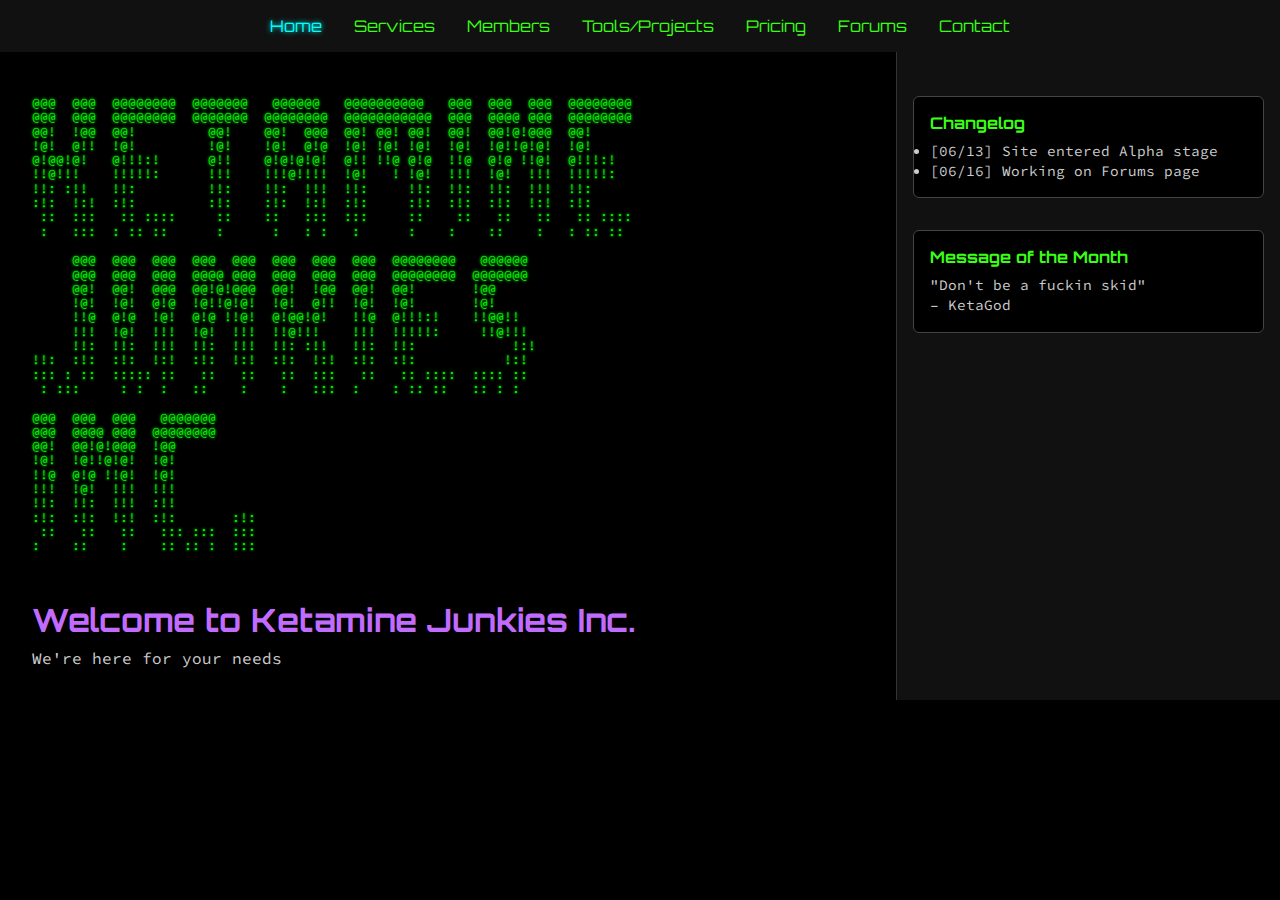
<file: index.html>
<!DOCTYPE html>
<html lang="en">
<head>
  <meta charset="UTF-8">
  <meta name="viewport" content="width=device-width, initial-scale=1.0">
  <title>KJI | Home</title>
  <link href="https://fonts.googleapis.com/css2?family=Orbitron:wght@600&family=Source+Code+Pro&display=swap" rel="stylesheet">
  <style>
    * {
      margin: 0;
      padding: 0;
      box-sizing: border-box;
    }

    body {
      background: #000;
      color: #fff;
      font-family: 'Source Code Pro', monospace;
      display: flex;
    }

    header {
      width: 100%;
      background-color: #111;
      padding: 1rem 0;
      position: fixed;
      top: 0;
      z-index: 100;
    }

    nav ul {
      list-style: none;
      display: flex;
      justify-content: center;
      flex-wrap: wrap;
    }

    nav ul li {
      margin: 0 1rem;
    }

    nav ul li a {
      color: #39ff14;
      text-decoration: none;
      font-family: 'Orbitron', sans-serif;
      transition: color 0.3s ease;
    }

    nav ul li a:hover,
    nav ul li a.active {
      color: #00ffff;
        text-shadow: 0 0 5px #00ffff;
    }

    main {
      padding: 6rem 2rem 2rem 2rem;
      width: 70%;
    }

    .ascii-logo {
      font-family: 'Source Code Pro', monospace;
      color: #00ff00;
      font-size: 13px;
      line-height: 1.1;
      white-space: pre-wrap;
      text-shadow: 0 0 3px #00ff00;
      margin-bottom: 2rem;
      text-align: left;
    }

    h1 {
      font-family: 'Orbitron', sans-serif;
      font-size: 2rem;
      color: #c26bff;
      margin-bottom: 0.5rem;
    }

    p {
      color: #ccc;
      font-size: 1rem;
    }

    .sidebar {
      width: 30%;
      background: #111;
      padding: 6rem 1rem 2rem 1rem;
      border-left: 1px solid #333;
      display: flex;
      flex-direction: column;
      gap: 2rem;
    }

    .panel {
      background: #000;
      border: 1px solid #444;
      padding: 1rem;
      border-radius: 6px;
    }

    .panel h2 {
      font-family: 'Orbitron', sans-serif;
      color: #39ff14;
      margin-bottom: 0.5rem;
      font-size: 1rem;
    }

    .panel ul, .panel p {
      font-size: 0.9rem;
      line-height: 1.4;
      color: #ccc;
    }
  </style>
</head>
<body>
  <header>
    <nav>
      <ul>
        <li><a href="index.html" class="active">Home</a></li>
        <li><a href="services.html">Services</a></li>
        <li><a href="members.html">Members</a></li>
        <li><a href="tools.html">Tools/Projects</a></li>
        <li><a href="pricing.html">Pricing</a></li>
        <li><a href="forums.html">Forums</a></li>
        <li><a href="contact.html">Contact</a></li>
      </ul>
    </nav>
  </header>

  <main>
    <pre class="ascii-logo">
@@@  @@@  @@@@@@@@  @@@@@@@   @@@@@@   @@@@@@@@@@   @@@  @@@  @@@  @@@@@@@@
@@@  @@@  @@@@@@@@  @@@@@@@  @@@@@@@@  @@@@@@@@@@@  @@@  @@@@ @@@  @@@@@@@@
@@!  !@@  @@!         @@!    @@!  @@@  @@! @@! @@!  @@!  @@!@!@@@  @@!
!@!  @!!  !@!         !@!    !@!  @!@  !@! !@! !@!  !@!  !@!!@!@!  !@!
@!@@!@!   @!!!:!      @!!    @!@!@!@!  @!! !!@ @!@  !!@  @!@ !!@!  @!!!:!
!!@!!!    !!!!!:      !!!    !!!@!!!!  !@!   ! !@!  !!!  !@!  !!!  !!!!!:
!!: :!!   !!:         !!:    !!:  !!!  !!:     !!:  !!:  !!:  !!!  !!:
:!:  !:!  :!:         :!:    :!:  !:!  :!:     :!:  :!:  :!:  !:!  :!:
 ::  :::   :: ::::     ::    ::   :::  :::     ::    ::   ::   ::   :: ::::
 :   :::  : :: ::      :      :   : :   :      :    :    ::    :   : :: ::

     @@@  @@@  @@@  @@@  @@@  @@@  @@@  @@@  @@@@@@@@   @@@@@@
     @@@  @@@  @@@  @@@@ @@@  @@@  @@@  @@@  @@@@@@@@  @@@@@@@
     @@!  @@!  @@@  @@!@!@@@  @@!  !@@  @@!  @@!       !@@
     !@!  !@!  @!@  !@!!@!@!  !@!  @!!  !@!  !@!       !@!
     !!@  @!@  !@!  @!@ !!@!  @!@@!@!   !!@  @!!!:!    !!@@!!
     !!!  !@!  !!!  !@!  !!!  !!@!!!    !!!  !!!!!:     !!@!!!
     !!:  !!:  !!!  !!:  !!!  !!: :!!   !!:  !!:            !:!
!!:  :!:  :!:  !:!  :!:  !:!  :!:  !:!  :!:  :!:           !:!
::: : ::  ::::: ::   ::   ::   ::  :::   ::   :: ::::  :::: ::
 : :::     : :  :   ::    :    :   :::  :    : :: ::   :: : :

@@@  @@@  @@@   @@@@@@@
@@@  @@@@ @@@  @@@@@@@@
@@!  @@!@!@@@  !@@
!@!  !@!!@!@!  !@!
!!@  @!@ !!@!  !@!
!!!  !@!  !!!  !!!
!!:  !!:  !!!  :!!
:!:  :!:  !:!  :!:       :!:
 ::   ::   ::   ::: :::  :::
:    ::    :    :: :: :  :::
    </pre>
    <h1>Welcome to Ketamine Junkies Inc.</h1>
    <p>We're here for your needs</p>
  </main>

  <aside class="sidebar">
    <div class="panel">
      <h2>Changelog</h2>
      <ul>
        <li>[06/13] Site entered Alpha stage</li>
        <li>[06/16] Working on Forums page</li>
      </ul>
    </div>

    <div class="panel">
      <h2>Message of the Month</h2>
      <p>"Don't be a fuckin skid"<br>– KetaGod</p>
    </div>
  </aside>
</body>
</html>
</file>
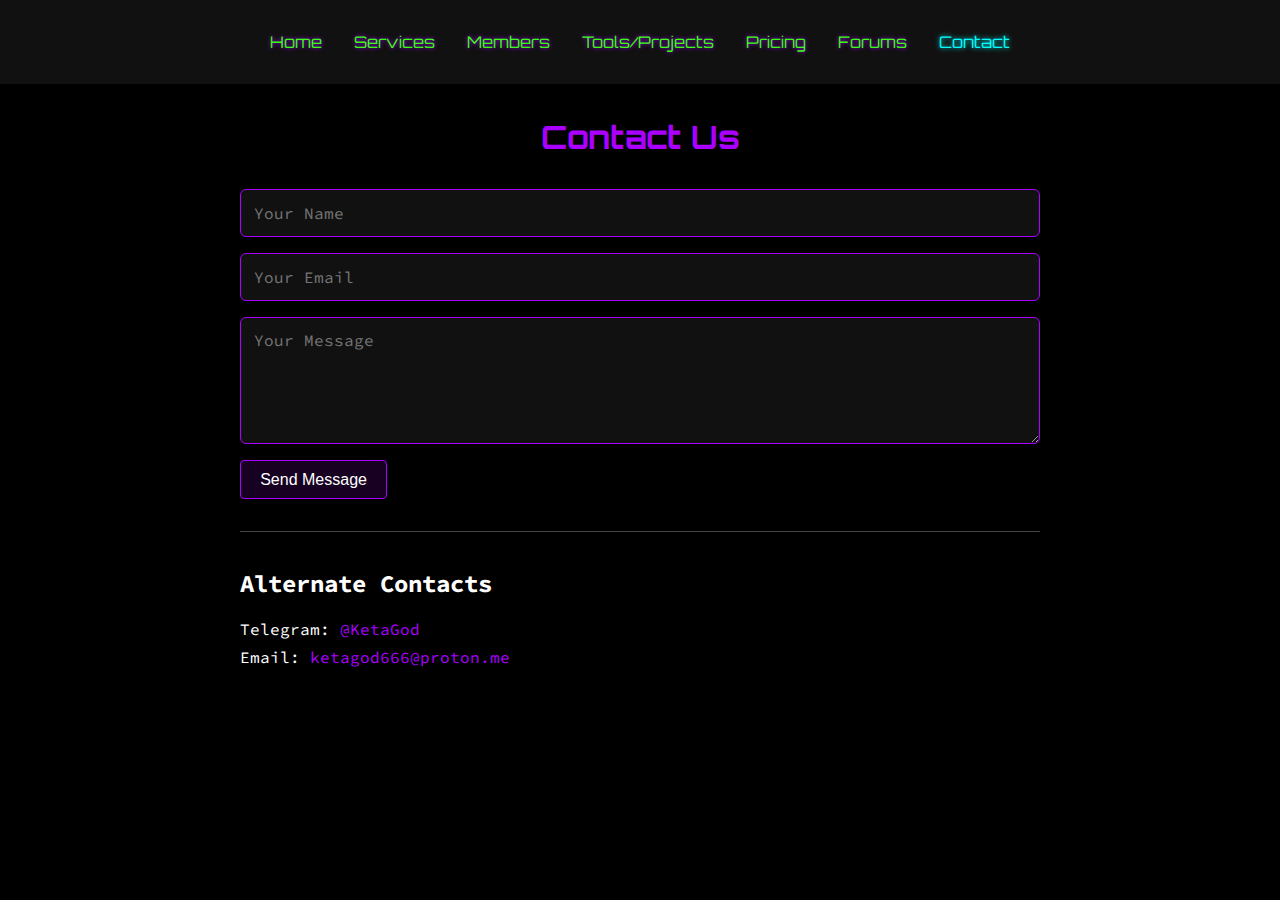
<file: contact.html>
<!DOCTYPE html>
<html lang="en">
<head>
  <meta charset="UTF-8">
  <meta name="viewport" content="width=device-width, initial-scale=1.0">
  <title>KJI | Contact</title>
  <link href="https://fonts.googleapis.com/css2?family=Orbitron:wght@600&family=Source+Code+Pro&display=swap" rel="stylesheet">
  <link rel="stylesheet" href="assets/css/styles.css">
  <style>
    body {
      background: #000;
      color: #fff;
      font-family: 'Source Code Pro', monospace;
    }
    header {
      width: 100%;
      background-color: #111;
      padding: 1rem 0;
      position: fixed;
      top: 0;
      z-index: 100;
    }
    nav ul {
      list-style: none;
      display: flex;
      justify-content: center;
      flex-wrap: wrap;
      padding-left: 0;
    }
    nav ul li {
      margin: 0 1rem;
    }
    nav ul li a {
      color: #fff;
      text-decoration: none;
      font-family: 'Orbitron', sans-serif;
      transition: color 0.3s ease;
      text-shadow: 0 0 4px #aa00ff;
    }
    nav ul li a:hover,
    nav ul li a.active {
      color: #aa00ff;
    }
    main {
      padding: 6rem 2rem 2rem 2rem;
      max-width: 800px;
      margin: auto;
    }
    h1 {
      font-family: 'Orbitron', sans-serif;
      color: #aa00ff;
      text-align: center;
      margin-bottom: 2rem;
    }
    form {
      display: flex;
      flex-direction: column;
      gap: 1rem;
    }
    input, textarea {
      background: #111;
      border: 1px solid #aa00ff;
      border-radius: 6px;
      padding: 0.8rem;
      color: #fff;
      font-family: 'Source Code Pro', monospace;
      font-size: 1rem;
    }
    input:focus, textarea:focus {
      outline: none;
      box-shadow: 0 0 6px #aa00ff99;
    }
    button {
      width: fit-content;
      align-self: flex-start;
      background: #aa00ff22;
      border: 1px solid #aa00ff;
      color: #fff;
      padding: 0.6rem 1.2rem;
      border-radius: 4px;
      font-size: 1rem;
      cursor: pointer;
      transition: background 0.3s ease;
    }
    button:hover {
      background: #aa00ff66;
    }
    .alt-contacts {
      margin-top: 2rem;
      border-top: 1px solid #444;
      padding-top: 1rem;
    }
    .alt-contacts p {
      margin: 0.5rem 0;
    }
    .alt-contacts a {
      color: #aa00ff;
      text-decoration: none;
    }
  </style>
</head>
<body>
  <header>
    <nav>
      <ul>
        <li><a href="index.html">Home</a></li>
        <li><a href="services.html">Services</a></li>
        <li><a href="members.html">Members</a></li>
        <li><a href="tools.html">Tools/Projects</a></li>
        <li><a href="pricing.html">Pricing</a></li>
        <li><a href="forums.html">Forums</a></li>
        <li><a href="contact.html" class="active">Contact</a></li>
      </ul>
    </nav>
  </header>

  <main>
    <h1>Contact Us</h1>
    <form>
      <input type="text" placeholder="Your Name" required>
      <input type="email" placeholder="Your Email" required>
      <textarea rows="5" placeholder="Your Message" required></textarea>
      <button type="submit">Send Message</button>
    </form>

    <div class="alt-contacts">
      <h2>Alternate Contacts</h2>
      <p>Telegram: <a href="https://t.me/KetaGod" target="_blank">@KetaGod</a></p>
      <p>Email: <a href="mailto:ketagod666@proton.me">ketagod666@proton.me</a></p>
    </div>
  </main>
</body>
</html>
</file>
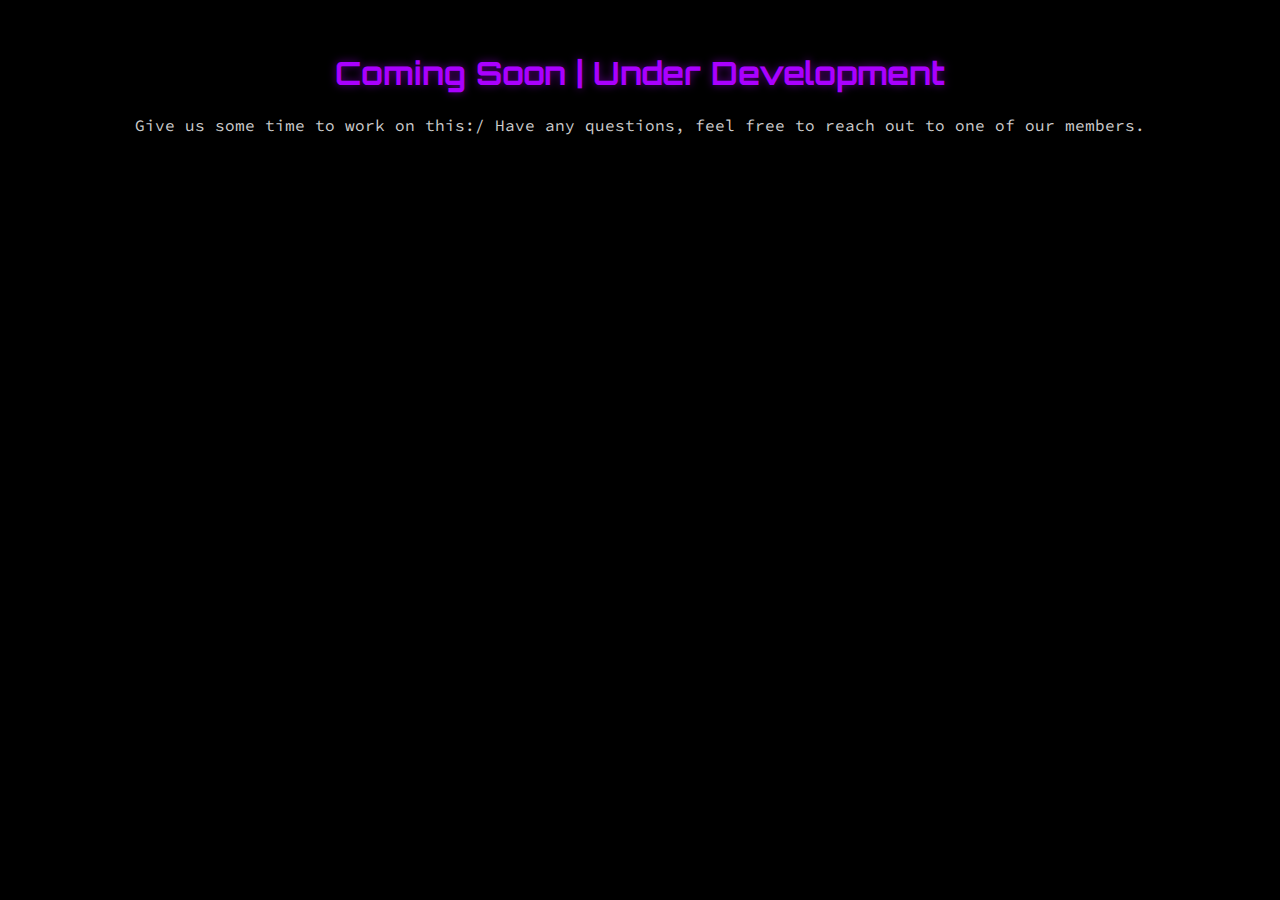
<file: forums.html>
<!DOCTYPE html>
<html lang="en">
<head>
  <meta charset="UTF-8">
  <meta name="viewport" content="width=device-width, initial-scale=1.0">
  <title>KJI | Forums</title>
  <link href="https://fonts.googleapis.com/css2?family=Orbitron:wght@600&family=Source+Code+Pro&display=swap" rel="stylesheet">
  <link rel="stylesheet" href="assets/css/styles.css">
  <style>
    body {
      background-color: #000;
      color: #fff;
      font-family: 'Source Code Pro', monospace;
      margin: 0;
      padding: 2rem;
      text-align: center;
    }
    h1 {
      font-family: 'Orbitron', sans-serif;
      color: #aa00ff;
      text-shadow: 0 0 8px #aa00ff88;
    }
    p {
      color: #ccc;
    }
  </style>
</head>
<body>
  <h1>Coming Soon | Under Development</h1>
  <p>Give us some time to work on this:/ Have any questions, feel free to reach out to one of our members.</p>
</body>
</html>
</file>
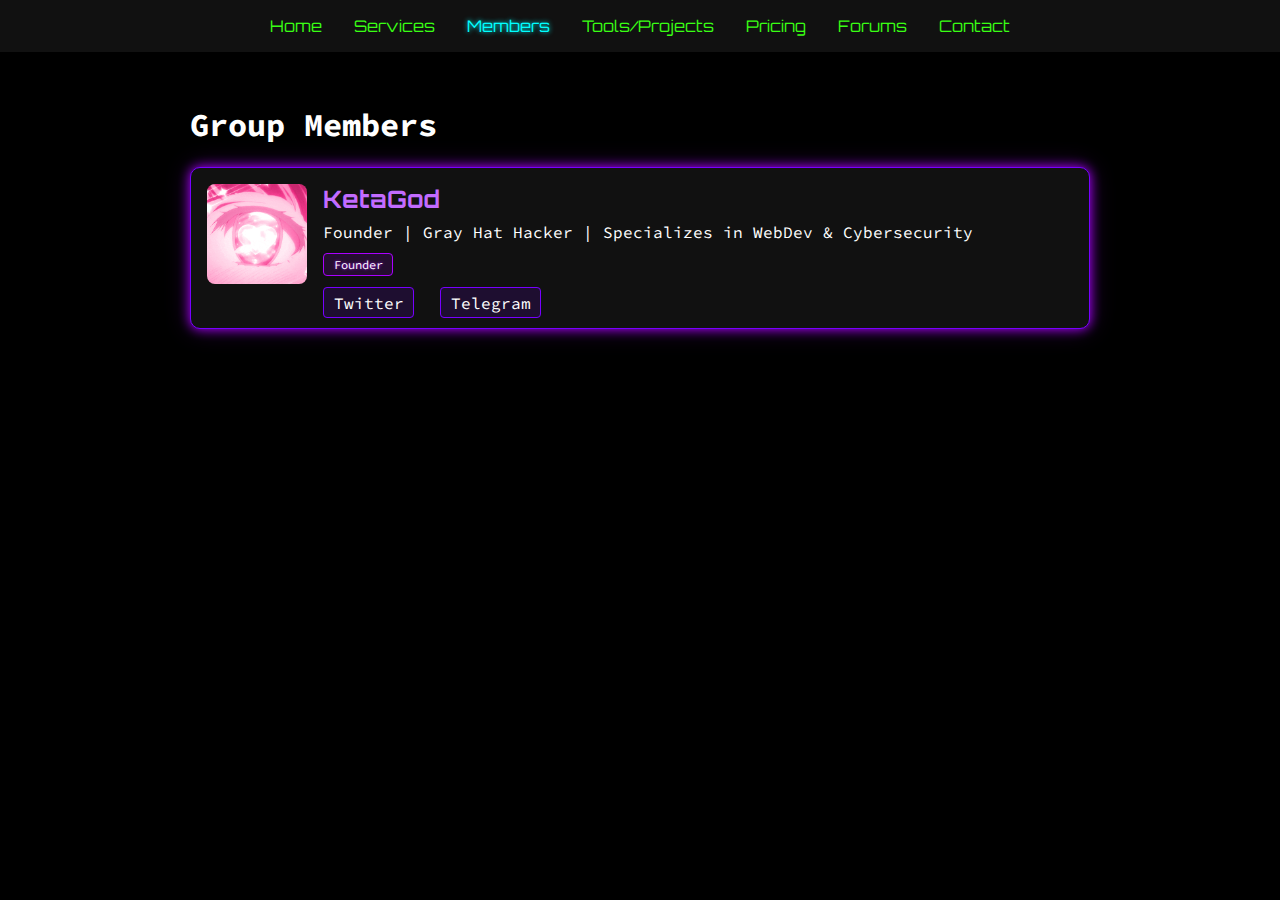
<file: members.html>
<!DOCTYPE html>
<html lang="en">
<head>
  <meta charset="UTF-8">
  <meta name="viewport" content="width=device-width, initial-scale=1.0">
  <title>KJI | Members</title>
  <link href="https://fonts.googleapis.com/css2?family=Orbitron:wght@600&family=Source+Code+Pro&display=swap" rel="stylesheet">
  <link rel="stylesheet" href="assets/css/styles.css">
  <style>
    body {
      background-color: #000;
      margin: 0;
    }

    .members {
      padding: 2rem;
      color: #fff;
      font-family: 'Source Code Pro', monospace;
      max-width: 900px;
      margin: auto;
    }

    .member-card {
      background: #111;
      border: 1px solid #7700ff;
      border-radius: 10px;
      padding: 1rem;
      margin: 1rem 0;
      display: flex;
      gap: 1rem;
      box-shadow: 0 0 12px #aa00ff, 0 0 24px #aa00ff44;
      align-items: flex-start;
    }

    .member-card img {
      width: 100px;
      height: 100px;
      border-radius: 8px;
      object-fit: cover;
    }

    .member-info {
      flex-grow: 1;
    }

    .member-info h2 {
      margin: 0;
      font-family: 'Orbitron', sans-serif;
      color: #c26bff;
    }

    .member-info p {
      margin: 0.5rem 0;
    }

    .badges {
      margin: 0.5rem 0 1rem 0;
    }

    .badge {
      display: inline-block;
      font-size: 0.75rem;
      padding: 0.2rem 0.6rem;
      margin: 0.2rem 0.4rem 0 0;
      border-radius: 4px;
      background: #aa00ff22;
      border: 1px solid #aa00ff;
      color: #fff;
      text-shadow: 0 0 3px #aa00ff;
    }

    .social-links {
      margin-top: 0.5rem;
    }

    .social-links a {
      margin-right: 1rem;
      color: #fff;
      text-decoration: none;
      border: 1px solid #7700ff;
      padding: 0.3rem 0.6rem;
      border-radius: 4px;
      transition: background 0.3s ease;
      background: #7700ff22;
    }

    .social-links a:hover {
      background: #aa00ff66;
    }
  </style>
</head>
<body>
  <header>
    <nav>
      <ul>
        <li><a href="index.html">Home</a></li>
        <li><a href="services.html">Services</a></li>
        <li><a href="members.html" class="active">Members</a></li>
        <li><a href="tools.html">Tools/Projects</a></li>
        <li><a href="pricing.html">Pricing</a></li>
        <li><a href="forums.html">Forums</a></li>
        <li><a href="contact.html">Contact</a></li>
      </ul>
    </nav>
  </header>

  <main class="members">
    <h1>Group Members</h1>

    <div class="member-card">
      <img src="assets/images/love.gif" alt="KetaGod pfp">
      <div class="member-info">
        <h2>KetaGod</h2>
        <p>Founder | Gray Hat Hacker | Specializes in WebDev & Cybersecurity</p>
        <div class="badges">
          <span class="badge">Founder</span>
        </div>
        <div class="social-links">
          <a href="https://x.com/ketagod666v2" target="_blank">Twitter</a>
          <a href="https://t.me/KetaGod" target="_blank">Telegram</a>
        </div>
      </div>
    </div>

  </main>
</body>
</html>
</file>
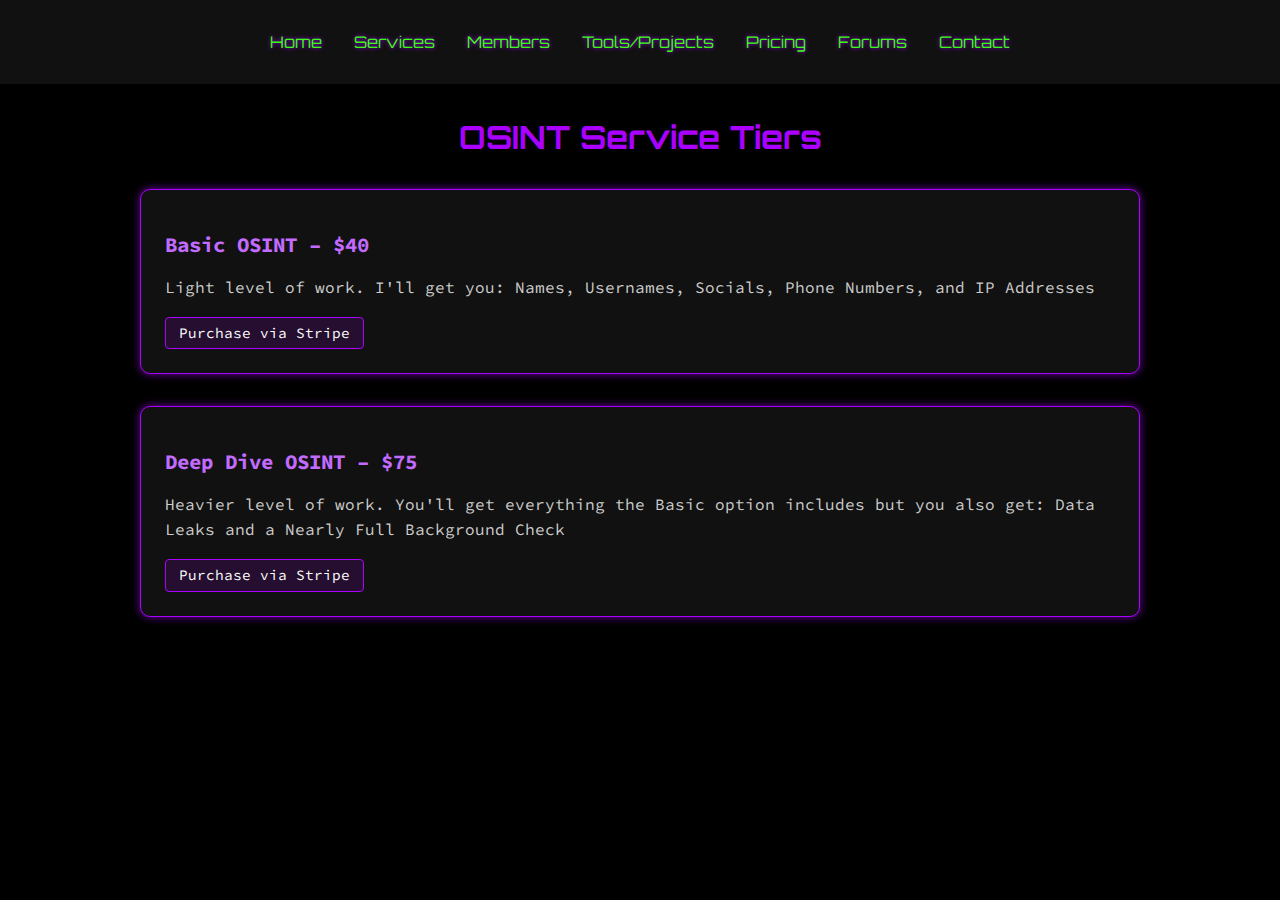
<file: osint.html>
<!DOCTYPE html>
<html lang="en">
<head>
  <meta charset="UTF-8">
  <meta name="viewport" content="width=device-width, initial-scale=1.0">
  <title>KJI | OSINT Tiers</title>
  <link href="https://fonts.googleapis.com/css2?family=Orbitron:wght@600&family=Source+Code+Pro&display=swap" rel="stylesheet">
  <link rel="stylesheet" href="assets/css/styles.css">
  <style>
    body {
      background: #000;
      color: #fff;
      font-family: 'Source Code Pro', monospace;
    }
    header {
      width: 100%;
      background-color: #111;
      padding: 1rem 0;
      position: fixed;
      top: 0;
      z-index: 100;
    }
    nav ul {
      list-style: none;
      display: flex;
      justify-content: center;
      flex-wrap: wrap;
      padding-left: 0;
    }
    nav ul li {
      margin: 0 1rem;
    }
    nav ul li a {
      color: #fff;
      text-decoration: none;
      font-family: 'Orbitron', sans-serif;
      transition: color 0.3s ease;
      text-shadow: 0 0 4px #aa00ff;
    }
    nav ul li a:hover,
    nav ul li a.active {
      color: #aa00ff;
    }
    main {
      padding: 6rem 2rem 2rem 2rem;
      max-width: 1000px;
      margin: auto;
    }
    h1 {
      font-family: 'Orbitron', sans-serif;
      color: #aa00ff;
      text-align: center;
      margin-bottom: 2rem;
    }
    .osint-tier {
      background: #111;
      border: 1px solid #aa00ff;
      border-radius: 10px;
      padding: 1.5rem;
      margin-bottom: 2rem;
      box-shadow: 0 0 8px #aa00ffaa;
    }
    .osint-tier h2 {
      font-size: 1.3rem;
      color: #c26bff;
    }
    .osint-tier p {
      color: #ccc;
      line-height: 1.6;
      margin: 0.5rem 0 1rem;
    }
    .osint-tier .price {
      font-size: 1.1rem;
      color: #fff;
      margin-bottom: 1rem;
    }
    .osint-tier a {
      display: inline-block;
      text-decoration: none;
      color: #fff;
      border: 1px solid #aa00ff;
      padding: 0.4rem 0.8rem;
      border-radius: 4px;
      background: #aa00ff22;
      transition: background 0.3s ease;
      font-size: 0.9rem;
    }
    .osint-tier a:hover {
      background: #aa00ff66;
    }
  </style>
</head>
<body>
  <header>
    <nav>
      <ul>
        <li><a href="index.html">Home</a></li>
        <li><a href="services.html">Services</a></li>
        <li><a href="members.html">Members</a></li>
        <li><a href="tools.html">Tools/Projects</a></li>
        <li><a href="pricing.html">Pricing</a></li>
        <li><a href="forums.html">Forums</a></li>
        <li><a href="contact.html">Contact</a></li>
      </ul>
    </nav>
  </header>

  <main>
    <h1>OSINT Service Tiers</h1>

    <div class="osint-tier">
      <h2>Basic OSINT – $40</h2>
      <p>Light level of work. I'll get you: Names, Usernames, Socials, Phone Numbers, and IP Addresses</p>
      <a href="https://buy.stripe.com/dRm6oH7sVdQ57exdk273G02" target="_blank">Purchase via Stripe</a>
    </div>

    <div class="osint-tier">
      <h2>Deep Dive OSINT – $75</h2>
      <p>Heavier level of work. You'll get everything the Basic option includes but you also get: Data Leaks and a Nearly Full Background Check</p>
      <a href="https://buy.stripe.com/3cI6oHbJb6nD42lfsa73G00" target="_blank">Purchase via Stripe</a>
    </div>

  </main>
</body>
</html>
</file>
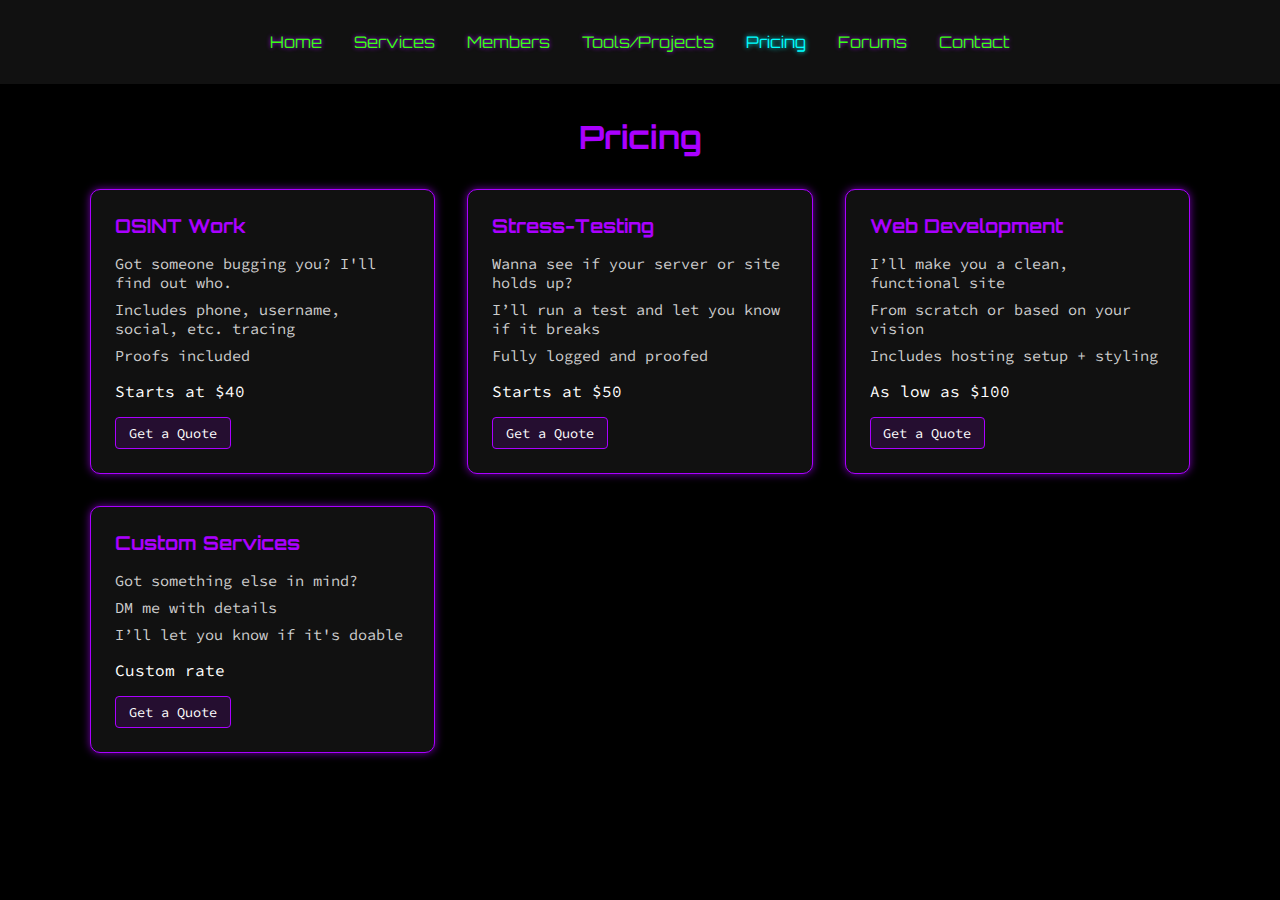
<file: pricing.html>
<!DOCTYPE html>
<html lang="en">
<head>
  <meta charset="UTF-8">
  <meta name="viewport" content="width=device-width, initial-scale=1.0">
  <title>KJI | Pricing</title>
  <link href="https://fonts.googleapis.com/css2?family=Orbitron:wght@600&family=Source+Code+Pro&display=swap" rel="stylesheet">
  <link rel="stylesheet" href="assets/css/styles.css">
  <style>
    body {
      background: #000;
      color: #fff;
      font-family: 'Source Code Pro', monospace;
    }
    header {
      width: 100%;
      background-color: #111;
      padding: 1rem 0;
      position: fixed;
      top: 0;
      z-index: 100;
    }
    nav ul {
      list-style: none;
      display: flex;
      justify-content: center;
      flex-wrap: wrap;
      padding-left: 0;
    }
    nav ul li {
      margin: 0 1rem;
    }
    nav ul li a {
      color: #fff;
      text-decoration: none;
      font-family: 'Orbitron', sans-serif;
      transition: color 0.3s ease;
      text-shadow: 0 0 4px #aa00ff;
    }
    nav ul li a:hover,
    nav ul li a.active {
      color: #aa00ff;
    }
    main {
      padding: 6rem 2rem 2rem 2rem;
      max-width: 1100px;
      margin: auto;
    }
    h1 {
      font-family: 'Orbitron', sans-serif;
      color: #aa00ff;
      text-align: center;
      margin-bottom: 2rem;
    }
    .pricing-grid {
      display: grid;
      grid-template-columns: repeat(auto-fit, minmax(280px, 1fr));
      gap: 2rem;
    }
    .price-card {
      background: #111;
      border: 1px solid #aa00ff;
      border-radius: 10px;
      padding: 1.5rem;
      box-shadow: 0 0 8px #aa00ffaa;
      transition: transform 0.3s ease, box-shadow 0.3s ease;
    }
    .price-card:hover {
      transform: translateY(-4px);
      box-shadow: 0 0 14px #aa00ffdd;
    }
    .price-card h2 {
      font-family: 'Orbitron', sans-serif;
      font-size: 1.2rem;
      color: #aa00ff;
      margin-top: 0;
    }
    .price-card ul {
      list-style: none;
      padding: 0;
      margin: 1rem 0;
    }
    .price-card ul li {
      margin-bottom: 0.5rem;
      color: #ccc;
      font-size: 0.95rem;
    }
    .price-card .price {
      font-size: 1rem;
      color: #fff;
      margin-bottom: 1rem;
    }
    .price-card a.quote-btn {
      display: inline-block;
      text-decoration: none;
      color: #fff;
      border: 1px solid #aa00ff;
      padding: 0.4rem 0.8rem;
      border-radius: 4px;
      background: #aa00ff22;
      transition: background 0.3s ease;
      font-size: 0.85rem;
    }
    .price-card a.quote-btn:hover {
      background: #aa00ff66;
    }
  </style>
</head>
<body>
  <header>
    <nav>
      <ul>
        <li><a href="index.html">Home</a></li>
        <li><a href="services.html">Services</a></li>
        <li><a href="members.html">Members</a></li>
        <li><a href="tools.html">Tools/Projects</a></li>
        <li><a href="pricing.html" class="active">Pricing</a></li>
        <li><a href="forums.html">Forums</a></li>
        <li><a href="contact.html">Contact</a></li>
      </ul>
    </nav>
  </header>

  <main>
    <h1>Pricing</h1>
    <div class="pricing-grid">
      <div class="price-card">
        <h2>OSINT Work</h2>
        <ul>
          <li>Got someone bugging you? I'll find out who.</li>
          <li>Includes phone, username, social, etc. tracing</li>
          <li>Proofs included</li>
        </ul>
        <p class="price">Starts at $40</p>
        <a href="contact.html" class="quote-btn" target="_blank">Get a Quote</a>
      </div>

      <div class="price-card">
        <h2>Stress-Testing</h2>
        <ul>
          <li>Wanna see if your server or site holds up?</li>
          <li>I’ll run a test and let you know if it breaks</li>
          <li>Fully logged and proofed</li>
        </ul>
        <p class="price">Starts at $50</p>
        <a href="contact.html" class="quote-btn">Get a Quote</a>
      </div>

      <div class="price-card">
        <h2>Web Development</h2>
        <ul>
          <li>I’ll make you a clean, functional site</li>
          <li>From scratch or based on your vision</li>
          <li>Includes hosting setup + styling</li>
        </ul>
        <p class="price">As low as $100</p>
        <a href="contact.html" class="quote-btn">Get a Quote</a>
      </div>

      <div class="price-card">
        <h2>Custom Services</h2>
        <ul>
          <li>Got something else in mind?</li>
          <li>DM me with details</li>
          <li>I’ll let you know if it's doable</li>
        </ul>
        <p class="price">Custom rate</p>
        <a href="contact.html" class="quote-btn" target="_blank">Get a Quote</a>
      </div>
    </div>
  </main>
</body>
</html>
</file>
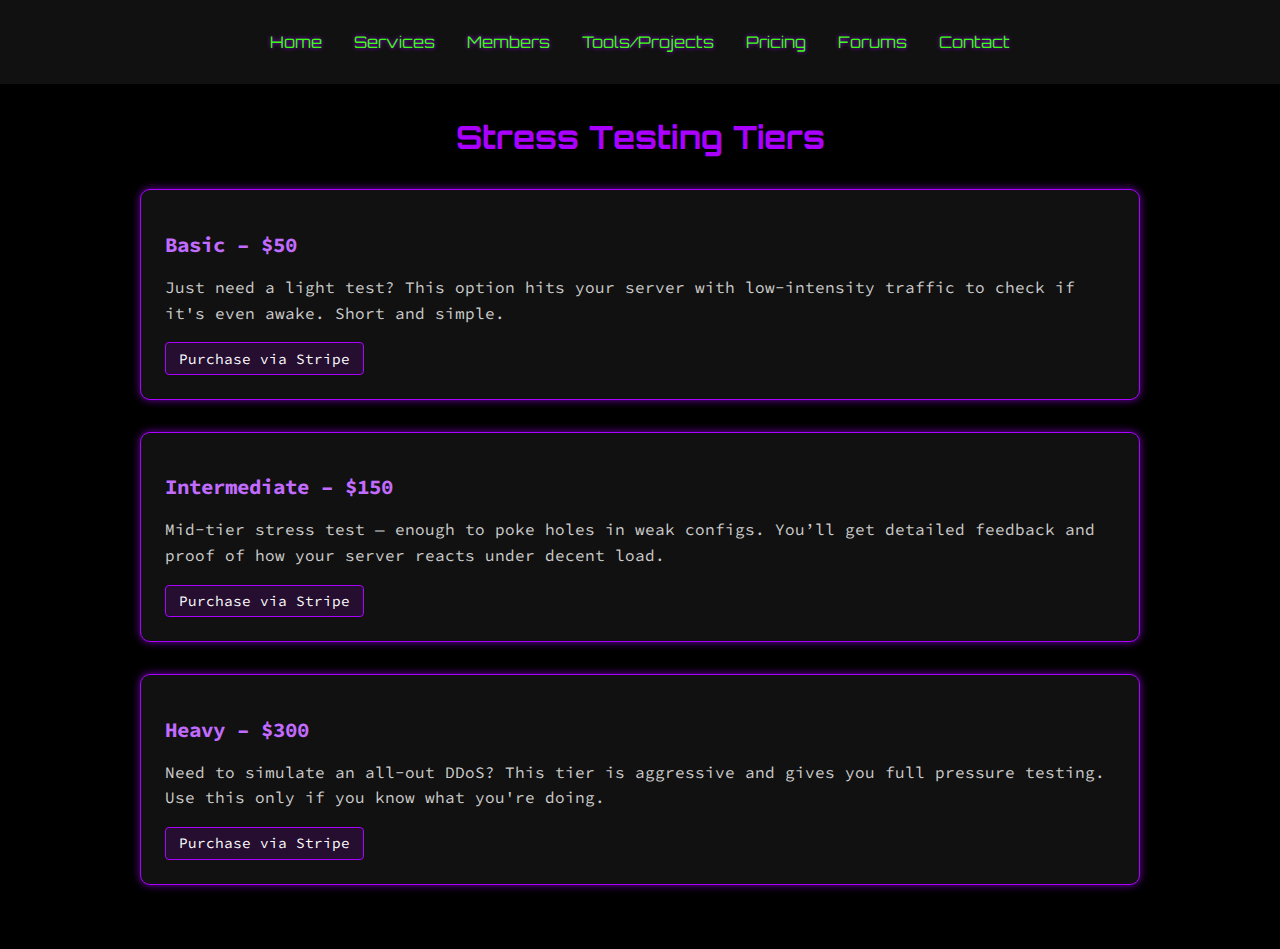
<file: stress.html>
<!DOCTYPE html>
<html lang="en">
<head>
  <meta charset="UTF-8">
  <meta name="viewport" content="width=device-width, initial-scale=1.0">
  <title>KJI | Stress Testing Tiers</title>
  <link href="https://fonts.googleapis.com/css2?family=Orbitron:wght@600&family=Source+Code+Pro&display=swap" rel="stylesheet">
  <link rel="stylesheet" href="assets/css/styles.css">
  <style>
    body {
      background: #000;
      color: #fff;
      font-family: 'Source Code Pro', monospace;
    }
    header {
      width: 100%;
      background-color: #111;
      padding: 1rem 0;
      position: fixed;
      top: 0;
      z-index: 100;
    }
    nav ul {
      list-style: none;
      display: flex;
      justify-content: center;
      flex-wrap: wrap;
      padding-left: 0;
    }
    nav ul li {
      margin: 0 1rem;
    }
    nav ul li a {
      color: #fff;
      text-decoration: none;
      font-family: 'Orbitron', sans-serif;
      transition: color 0.3s ease;
      text-shadow: 0 0 4px #aa00ff;
    }
    nav ul li a:hover,
    nav ul li a.active {
      color: #aa00ff;
    }
    main {
      padding: 6rem 2rem 2rem 2rem;
      max-width: 1000px;
      margin: auto;
    }
    h1 {
      font-family: 'Orbitron', sans-serif;
      color: #aa00ff;
      text-align: center;
      margin-bottom: 2rem;
    }
    .tier-card {
      background: #111;
      border: 1px solid #aa00ff;
      border-radius: 10px;
      padding: 1.5rem;
      margin-bottom: 2rem;
      box-shadow: 0 0 8px #aa00ffaa;
    }
    .tier-card h2 {
      font-size: 1.3rem;
      color: #c26bff;
    }
    .tier-card p {
      color: #ccc;
      line-height: 1.6;
      margin: 0.5rem 0 1rem;
    }
    .tier-card .price {
      font-size: 1.1rem;
      color: #fff;
      margin-bottom: 1rem;
    }
    .tier-card a {
      display: inline-block;
      text-decoration: none;
      color: #fff;
      border: 1px solid #aa00ff;
      padding: 0.4rem 0.8rem;
      border-radius: 4px;
      background: #aa00ff22;
      transition: background 0.3s ease;
      font-size: 0.9rem;
    }
    .tier-card a:hover {
      background: #aa00ff66;
    }
  </style>
</head>
<body>
  <header>
    <nav>
      <ul>
        <li><a href="index.html">Home</a></li>
        <li><a href="services.html">Services</a></li>
        <li><a href="members.html">Members</a></li>
        <li><a href="tools.html">Tools/Projects</a></li>
        <li><a href="pricing.html">Pricing</a></li>
        <li><a href="forums.html">Forums</a></li>
        <li><a href="contact.html">Contact</a></li>
      </ul>
    </nav>
  </header>

  <main>
    <h1>Stress Testing Tiers</h1>

    <div class="tier-card">
      <h2>Basic – $50</h2>
      <p>Just need a light test? This option hits your server with low-intensity traffic to check if it's even awake. Short and simple.</p>
      <a href="https://buy.stripe.com/14A6oH00taDT0Q96VE73G01" target="_blank">Purchase via Stripe</a>
    </div>

    <div class="tier-card">
      <h2>Intermediate – $150</h2>
      <p>Mid-tier stress test — enough to poke holes in weak configs. You’ll get detailed feedback and proof of how your server reacts under decent load.</p>
      <a href="https://buy.stripe.com/28E4gz14x13j42l5RA73G03" target="_blank">Purchase via Stripe</a>
    </div>

    <div class="tier-card">
      <h2>Heavy – $300</h2>
      <p>Need to simulate an all-out DDoS? This tier is aggressive and gives you full pressure testing. Use this only if you know what you're doing.</p>
      <a href="https://buy.stripe.com/cNifZh3cF3br0Q9a7Q73G04" target="_blank">Purchase via Stripe</a>
    </div>

  </main>
</body>
</html>
</file>
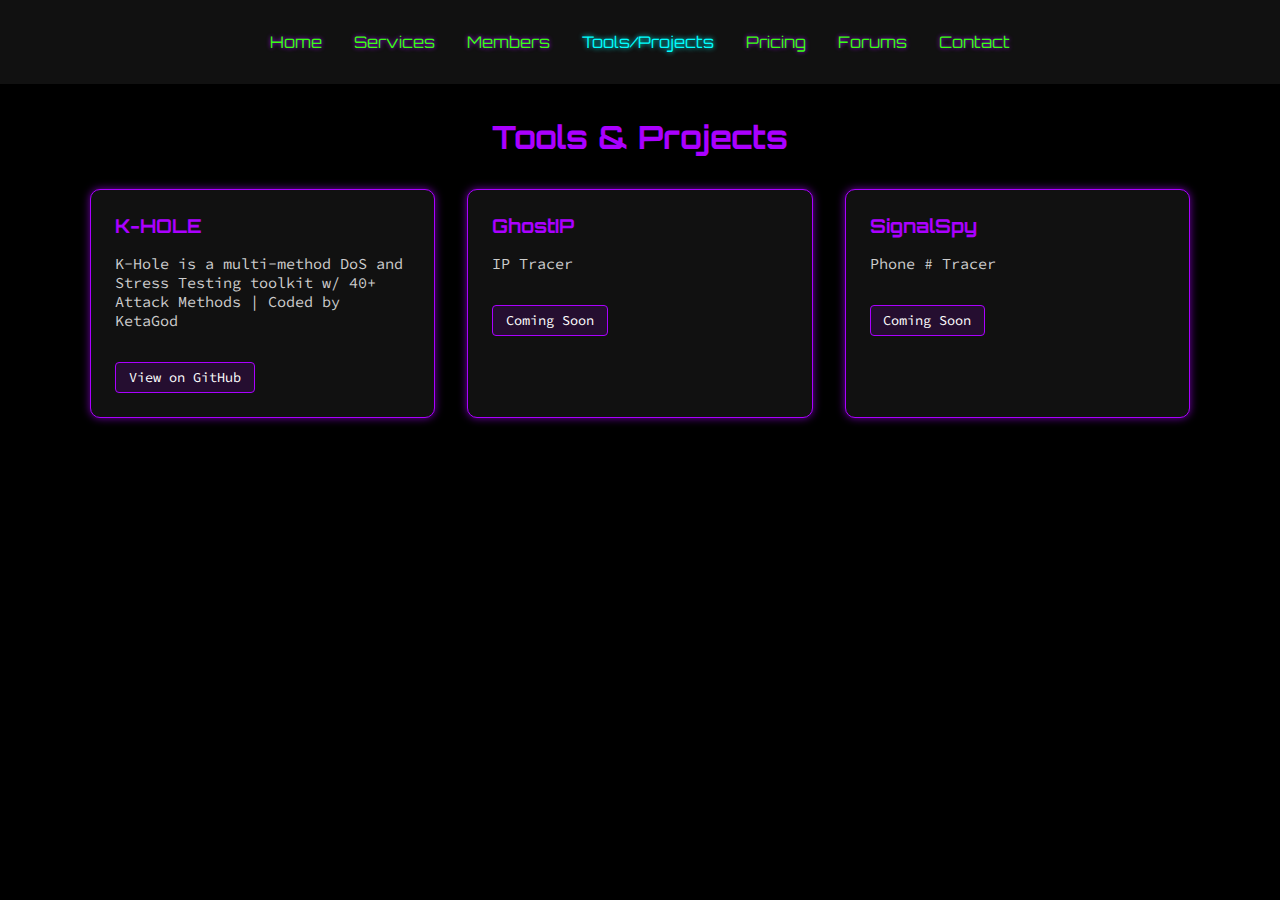
<file: tools.html>
<!DOCTYPE html>
<html lang="en">
<head>
  <meta charset="UTF-8">
  <meta name="viewport" content="width=device-width, initial-scale=1.0">
  <title>KJI | Tools & Projects</title>
  <link href="https://fonts.googleapis.com/css2?family=Orbitron:wght@600&family=Source+Code+Pro&display=swap" rel="stylesheet">
  <link rel="stylesheet" href="assets/css/styles.css">
  <style>
    body {
      background: #000;
      color: #fff;
      font-family: 'Source Code Pro', monospace;
    }
    header {
      width: 100%;
      background-color: #111;
      padding: 1rem 0;
      position: fixed;
      top: 0;
      z-index: 100;
    }
    nav ul {
      list-style: none;
      display: flex;
      justify-content: center;
      flex-wrap: wrap;
      padding-left: 0;
    }
    nav ul li {
      margin: 0 1rem;
    }
    nav ul li a {
      color: #fff;
      text-decoration: none;
      font-family: 'Orbitron', sans-serif;
      transition: color 0.3s ease;
      text-shadow: 0 0 4px #aa00ff;
    }
    nav ul li a:hover,
    nav ul li a.active {
      color: #aa00ff;
    }
    main {
      padding: 6rem 2rem 2rem 2rem;
      max-width: 1100px;
      margin: auto;
    }
    h1 {
      font-family: 'Orbitron', sans-serif;
      color: #aa00ff;
      text-align: center;
      margin-bottom: 2rem;
    }
    .tools-grid {
      display: grid;
      grid-template-columns: repeat(auto-fit, minmax(280px, 1fr));
      gap: 2rem;
    }
    .tool-card {
      background: #111;
      border: 1px solid #aa00ff;
      border-radius: 10px;
      padding: 1.5rem;
      box-shadow: 0 0 8px #aa00ffaa;
      transition: transform 0.3s ease, box-shadow 0.3s ease;
    }
    .tool-card:hover {
      transform: translateY(-4px);
      box-shadow: 0 0 14px #aa00ffdd;
    }
    .tool-card h2 {
      font-family: 'Orbitron', sans-serif;
      font-size: 1.2rem;
      color: #aa00ff;
      margin-top: 0;
    }
    .tool-card p {
      font-size: 0.95rem;
      color: #ccc;
    }
    .tool-card a {
      display: inline-block;
      margin-top: 1rem;
      text-decoration: none;
      color: #fff;
      border: 1px solid #aa00ff;
      padding: 0.4rem 0.8rem;
      border-radius: 4px;
      background: #aa00ff22;
      transition: background 0.3s ease;
      font-size: 0.85rem;
    }
    .tool-card a:hover {
      background: #aa00ff66;
    }
  </style>
</head>
<body>
  <header>
    <nav>
      <ul>
        <li><a href="index.html">Home</a></li>
        <li><a href="services.html">Services</a></li>
        <li><a href="members.html">Members</a></li>
        <li><a href="tools.html" class="active">Tools/Projects</a></li>
        <li><a href="pricing.html">Pricing</a></li>
        <li><a href="forums.html">Forums</a></li>
        <li><a href="contact.html">Contact</a></li>
      </ul>
    </nav>
  </header>

  <main>
    <h1>Tools & Projects</h1>
    <div class="tools-grid">

      <div class="tool-card">
        <h2>K-HOLE</h2>
        <p>K-Hole is a multi-method DoS and Stress Testing toolkit w/ 40+ Attack Methods | Coded by KetaGod</p>
        <a href="https://github.com/KetaGod/K-Hole">View on GitHub</a>
      </div>

      <div class="tool-card">
        <h2>GhostIP</h2>
        <p>IP Tracer</p>
        <a href="#">Coming Soon</a>
      </div>

      <div class="tool-card">
        <h2>SignalSpy</h2>
        <p>Phone # Tracer</p>
        <a href="#">Coming Soon</a>
      </div>

    </div>
  </main>
</body>
</html>
</file>
<file: assets/css/styles.css>
body {
  margin: 0;
  font-family: 'Source Code Pro', monospace;
  background-color: #0d0d0d;
  color: #c0c0c0;
}

header nav ul {
  display: flex;
  list-style: none;
  justify-content: center;
  background-color: #111;
  padding: 1em;
  margin: 0;
}

header nav ul li {
  margin: 0 1em;
}

header nav ul li a {
  text-decoration: none;
  font-family: 'Orbitron', sans-serif;
  color: #39ff14;
  transition: color 0.3s;
}

header nav ul li a:hover,
header nav ul li a.active {
  color: #00ffff;
  text-shadow: 0 0 5px #00ffff;
}

main.services {
  padding: 2em;
  text-align: center;
}

.terminal-box {
  background: #000;
  color: #39ff14;
  padding: 1em;
  margin-top: 2em;
  border: 1px solid #00ffff;
  border-radius: 5px;
  max-width: 800px;
  margin-left: auto;
  margin-right: auto;
  box-shadow: 0 0 10px #00ffff44;
  font-family: 'Source Code Pro', monospace;
  position: relative;
}

#terminal-output {
  text-align: left;
  white-space: pre-wrap;
  max-height: 400px;
  overflow-y: auto;
  padding: 1em;
  background: #111;
  border-radius: 4px;
  color: #39ff14;
  box-shadow: inset 0 0 10px #39ff1444;
}

#terminal-input {
  width: 100%;
  padding: 0.6em;
  margin-top: 1em;
  background: #111;
  border: 1px solid #39ff14;
  color: #39ff14;
  border-radius: 4px;
  font-size: 1em;
  font-family: 'Source Code Pro', monospace;
  box-shadow: 0 0 8px #39ff14aa;
}

#terminal-input:focus {
  outline: none;
  box-shadow: 0 0 10px #00ffff;
}

footer {
  text-align: center;
  padding: 1em;
  font-size: 0.9em;
  color: #555;
  margin-top: 3em;
}
</file>
